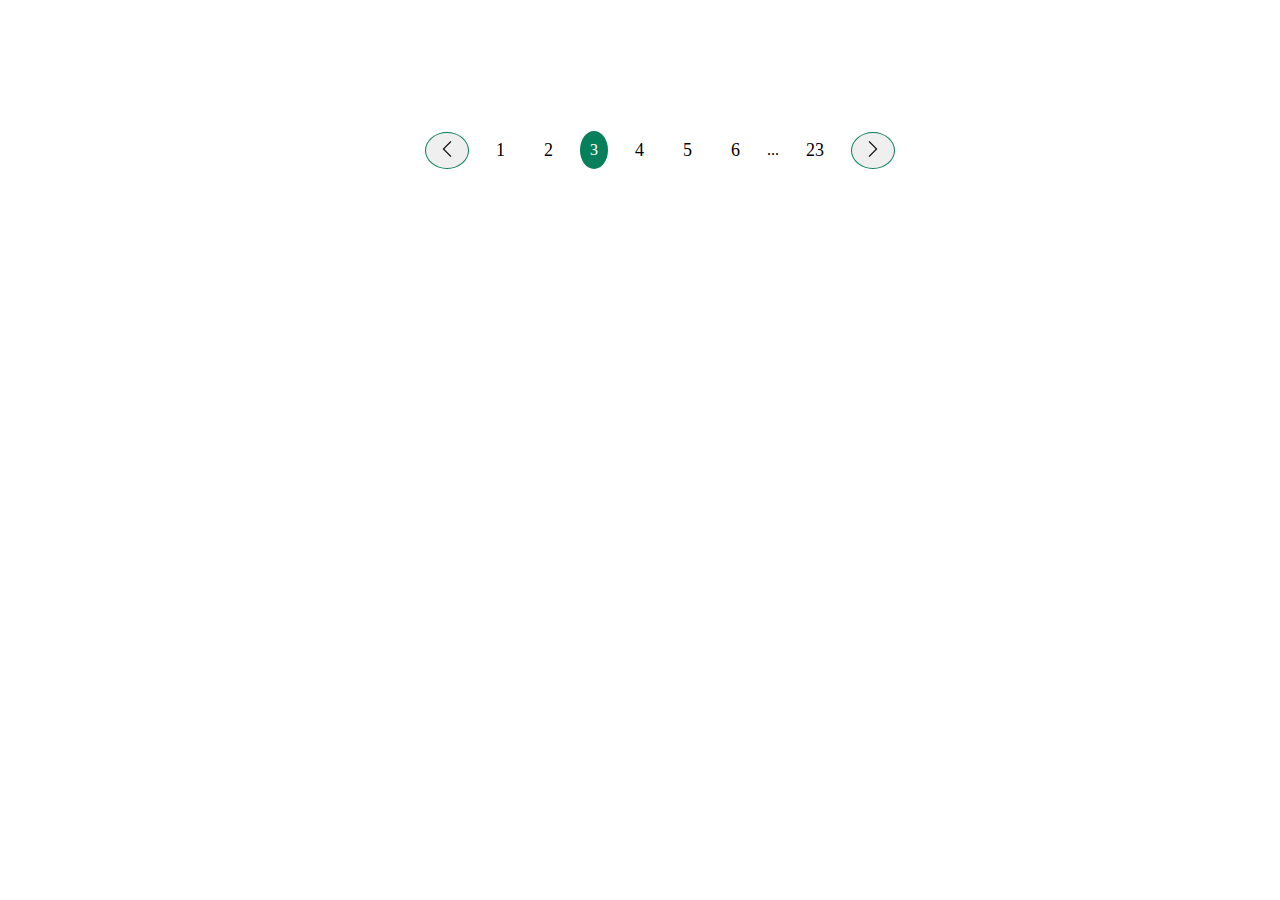
<file: challenge-pagination/index.html>
<!DOCTYPE html>
<html lang="en">
  <head>
    <meta charset="UTF-8" />
    <meta http-equiv="X-UA-Compatible" content="IE=edge" />
    <meta name="viewport" content="width=device-width, initial-scale=1.0" />
    <title>Pagination</title>
    <link rel="stylesheet" href="style.css" />
  </head>
  <body>
    <div class="pagination">
      <ul>
        <button><img src="left.png" alt="left chevron arrow" /></button>

        <li><a href="#">1</a></li>
        <li><a href="#">2</a></li>
        <li class="current">3</li>
        <li><a href="#">4</a></li>
        <li><a href="#">5</a></li>
        <li><a href="#">6</a></li>
        <li>...</li>
        <li><a href="#">23</a></li>
        <button><img src="right.png" alt="left chevron arrow" /></button>
      </ul>
    </div>
  </body>
</html>
</file>
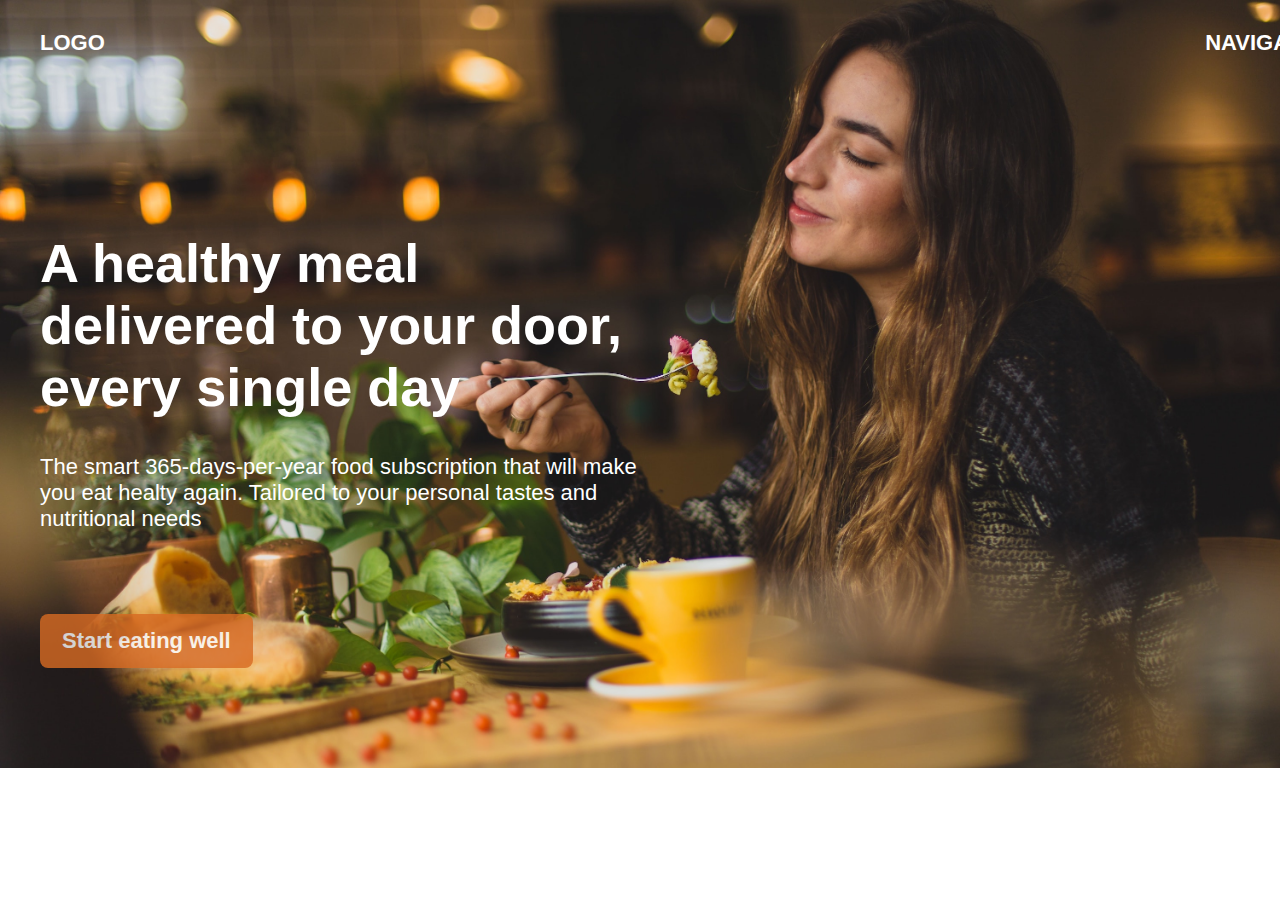
<file: hero-project-udemy/index.html>
<!DOCTYPE html>
<html lang="en">
  <head>
    <meta charset="UTF-8" />
    <meta http-equiv="X-UA-Compatible" content="IE=edge" />
    <meta name="viewport" content="width=device-width, initial-scale=1.0" />
    <title>Hero section</title>
    <link rel="stylesheet" href="style.css" />
  </head>
  <body>
    <div class="apply-hero-container">
      <div class="container">
        <header>
          <ul>
            <li><a href="#">LOGO</a></li>
            <li><a href="#"> NAVIGATION</a></li>
          </ul>
        </header>
        <div class="hero-container">
          <h1>A healthy meal delivered to your door, every single day</h1>
          <p>
            The smart 365-days-per-year food subscription that will make you eat
            healty again. Tailored to your personal tastes and nutritional needs
          </p>
          <button>Start eating well</button>
        </div>
      </div>
    </div>
  </body>
</html>
</file>
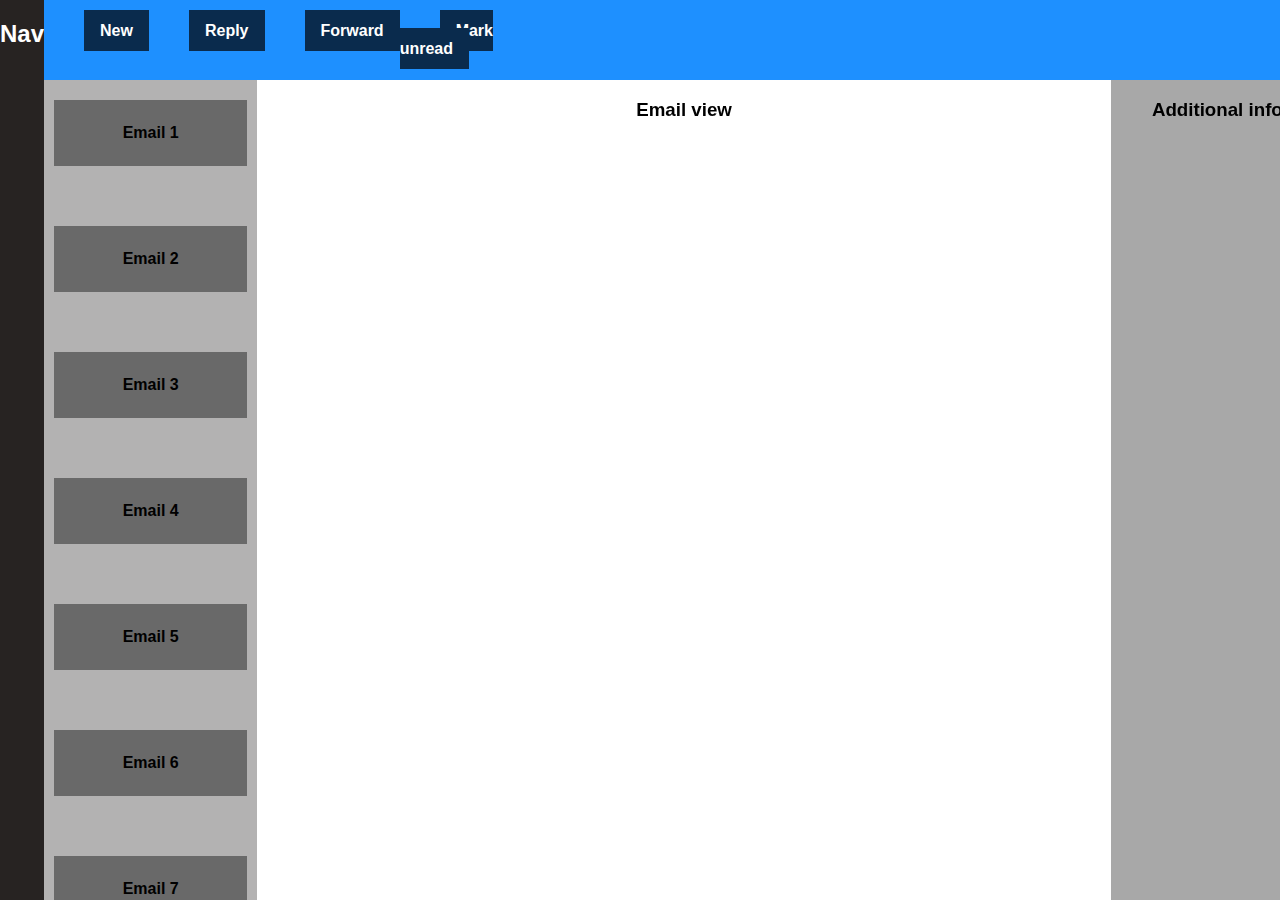
<file: layout-project-udemy/index.html>
<!DOCTYPE html>
<html lang="en">
  <head>
    <meta charset="UTF-8" />
    <meta http-equiv="X-UA-Compatible" content="IE=edge" />
    <meta name="viewport" content="width=device-width, initial-scale=1.0" />
    <title>App layout</title>
    <link rel="stylesheet" href="style.css" />
  </head>
  <body>
    <div class="content-wrapper">
      <nav><h2>Nav</h2></nav>
      <div class="container">
        <header>
          <ul>
            <li><a href="#">New</a></li>
            <li><a href="#">Reply</a></li>
            <li><a href="#">Forward</a></li>
            <li><a href="#">Mark unread</a></li>
          </ul>
          <ul class="trashbin">
            <li><a href="#">Trash</a></li>
          </ul>
        </header>
        <div class="emails">
          <section>
            <div class="email">Email 1</div>
            <div class="email">Email 2</div>
            <div class="email">Email 3</div>
            <div class="email">Email 4</div>
            <div class="email">Email 5</div>
            <div class="email">Email 6</div>
            <div class="email">Email 7</div>
            <div class="email">Email 8</div>
            <div class="email">Email 9</div>
            <div class="email">Email 10</div>
          </section>
          <!-- <div class="left-column">
            <ul>
              <li>Email 1</li>
              <li>Email 2</li>
              <li>Email 3</li>
              <li>Email 4</li>
              <li>Email 5</li>
              <li>Email 6</li>
              <li>Email 7</li>
              <li>Email 8</li>
              <li>Email 9</li>
              <li>Email 10</li>
            </ul>
          </div> -->
          <div class="middle-column"><h3>Email view</h3></div>
          <div class="right-column"><h3>Additional info</h3></div>
        </div>
      </div>
    </div>
  </body>
</html>
</file>
<file: challenge-pagination/style.css>
* {
  box-sizing: border-box;
}

body {
  margin: 0;
  padding: 0;
}

.pagination {
  height: 300px;
  display: flex;
  align-items: center;
  justify-content: center;
}

.pagination ul {
  display: flex;
  gap: 15px;
  list-style: none;
  justify-content: center;
  align-items: center;
  position: relative;
}

.pagination a {
  text-decoration: none;
  color: #000;
  padding: 12px;
  font-size: 18px;
}

.pagination a:hover {
  background-color: #087f5b;
  border-radius: 50%;
  padding: 12px;
  color: #fff;
}

.current {
  color: white;
  background-color: #087f5b;
  border-radius: 50%;
  padding: 10px;
}

button {
  border-radius: 50%;
  border: 1px solid #087f5b;
  cursor: pointer;
}

button img {
  width: 30px;
  height: 30px;
  padding: 7px;
}

button:hover {
  background-color: #087f5b;
}
</file>
<file: hero-project-udemy/style.css>
* {
  box-sizing: border-box;
}

body,
ul,
ol,
li {
  padding: 0;
  margin: 0;
  font-family: sans-serif;
}

.container {
  width: 1200px;
  margin: 0 auto;
  display: flex;
  flex-flow: column;
  gap: 140px;
}

.apply-hero-container {
  background-image: url("hero.jpg");
  background-repeat: no-repeat;
  background-size: cover;
  padding-top: 30px;
}

header {
  width: 1300px;
}

header ul {
  display: flex;
  justify-content: space-between;
  gap: 800px;
  list-style: none;
}

header a {
  text-decoration: none;
  font-weight: bold;
  font-size: 22px;
  color: #fff;
}

header a:hover {
  color: rgb(221, 153, 26);
  opacity: 0.6;
}

.hero-container h1,
.hero-container p {
  color: #fff;
  width: 600px;
}

.hero-container h1 {
  font-size: 54px;
}

.hero-container p {
  font-size: 22px;
}

button {
  margin-top: 60px;
  margin-bottom: 100px;
  padding: 14px 22px;
  font-size: 22px;
  border-radius: 8px;
  font-weight: 700;
  color: #fff;
  background-color: rgb(216, 107, 35);
  border: none;
  opacity: 0.8;
}

button:hover {
  opacity: 1;
  transform: rotate(360deg) scale(1.3);

  transition: 1s;
}
</file>
<file: layout-project-udemy/style.css>
* {
  box-sizing: border-box;
}

body,
ul,
ol,
li {
  margin: 0;
  padding: 0;
}

body,
html {
  font-family: sans-serif;
}

nav {
  background-color: rgb(39, 35, 34);
  width: 100px;
  color: #fff;
}

header {
  display: flex;
  justify-content: space-between;
  align-items: center;
  gap: 800px;
  height: 80px;
  color: #fff;
  background-color: #1e90ff;
}

header a {
  color: #fff;
  text-decoration: none;
  font-weight: 600;
  margin-left: 40px;
}

header ul {
  display: flex;
  justify-content: space-between;
}

nav h2 {
  text-align: center;
}

.container a {
  padding: 12px 16px;
  background-color: #0a2b4d;
}

.content-wrapper {
  display: flex;
}

.container {
  display: flex;
  flex-flow: column;
  width: 100%;
}

.container li {
  list-style: none;
}

.trashbin {
  margin-right: 40px;
}

.emails {
  display: grid;
  grid-template-columns: 1fr 4fr 1fr;
  text-align: center;
}

.left-column {
}

.left-column ul {
  background-color: rgb(168, 168, 168);
  display: flex;
  flex-flow: column;
  overflow: auto;
}

.right-column {
  background-color: rgb(168, 168, 168);
}

section {
  display: flex;
  flex-flow: column;
  gap: 40px;
  padding: 10px;
  font-weight: 600;
  background-color: rgb(179, 178, 178);
  overflow-y: scroll;
  flex-shrink: 0;
  max-height: calc(100vh - 80px);
}

.email {
  margin: 10px 0;
  padding: 24px 24px;
  background-color: dimgray;
}
</file>
